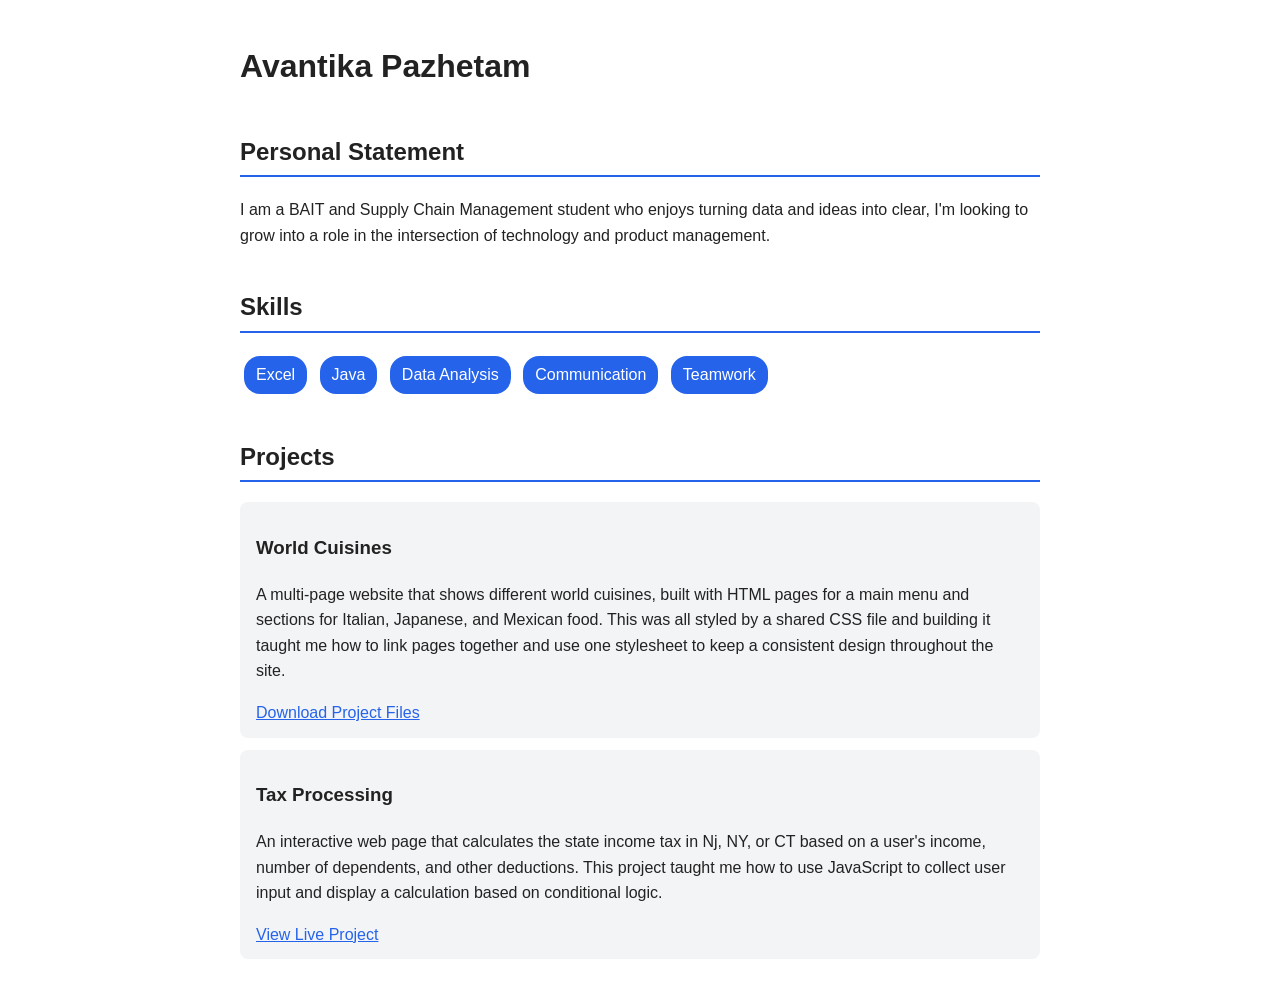
<file: index.html>
<!DOCTYPE html>
<html lang="en">
<head>
  <meta charset="UTF-8">
  <meta name="viewport" content="width=device-width, initial-scale=1">
  <title>Avantika Pazhetam | Portfolio</title>
  <style>
    body { font-family: Arial, sans-serif; max-width: 800px; margin: 0 auto; padding: 20px; line-height: 1.6; color: #222; }
    h1 { margin-bottom: 0; }
    h2 { border-bottom: 2px solid #2563eb; padding-bottom: 4px; margin-top: 40px; }
    .skills span { display: inline-block; background: #2563eb; color: #fff; padding: 6px 12px; margin: 4px; border-radius: 16px; }
    .project { background: #f3f4f6; padding: 12px 16px; border-radius: 8px; margin-bottom: 12px; }
    a { color: #2563eb; }
  </style>
</head>
<body>

  <h1>Avantika Pazhetam</h1>

  <h2>Personal Statement</h2>
  <p>I am a BAIT and Supply Chain Management student who enjoys turning data and ideas into clear, I'm looking to grow into a role in the intersection of technology and product management.</p>

  <h2>Skills</h2>
  <div class="skills">
    <span>Excel</span>
    <span>Java</span>
    <span>Data Analysis</span>
    <span>Communication</span>
    <span>Teamwork</span>
  </div>

  <h2>Projects</h2>

  <div class="project">
    <h3>World Cuisines</h3>
    <p>A multi-page website that shows different world cuisines, built with HTML pages for a main menu and sections for Italian, Japanese, and Mexican food. This was all styled by a shared CSS file and building it taught me how to link pages together and use one stylesheet to keep a consistent design throughout the site.</p>
    <a href="WorldCuisines.zip" download>Download Project Files</a>
  </div>

  <div class="project">
    <h3>Tax Processing</h3>
    <p>An interactive web page that calculates the state income tax in Nj, NY, or CT based on a user's income, number of dependents, and other deductions. This project taught me how to use JavaScript to collect user input and display a calculation based on conditional logic.</p>
    <a href="TaxProcessing.html">View Live Project</a>
  </div>

</body>
</html>
</file>
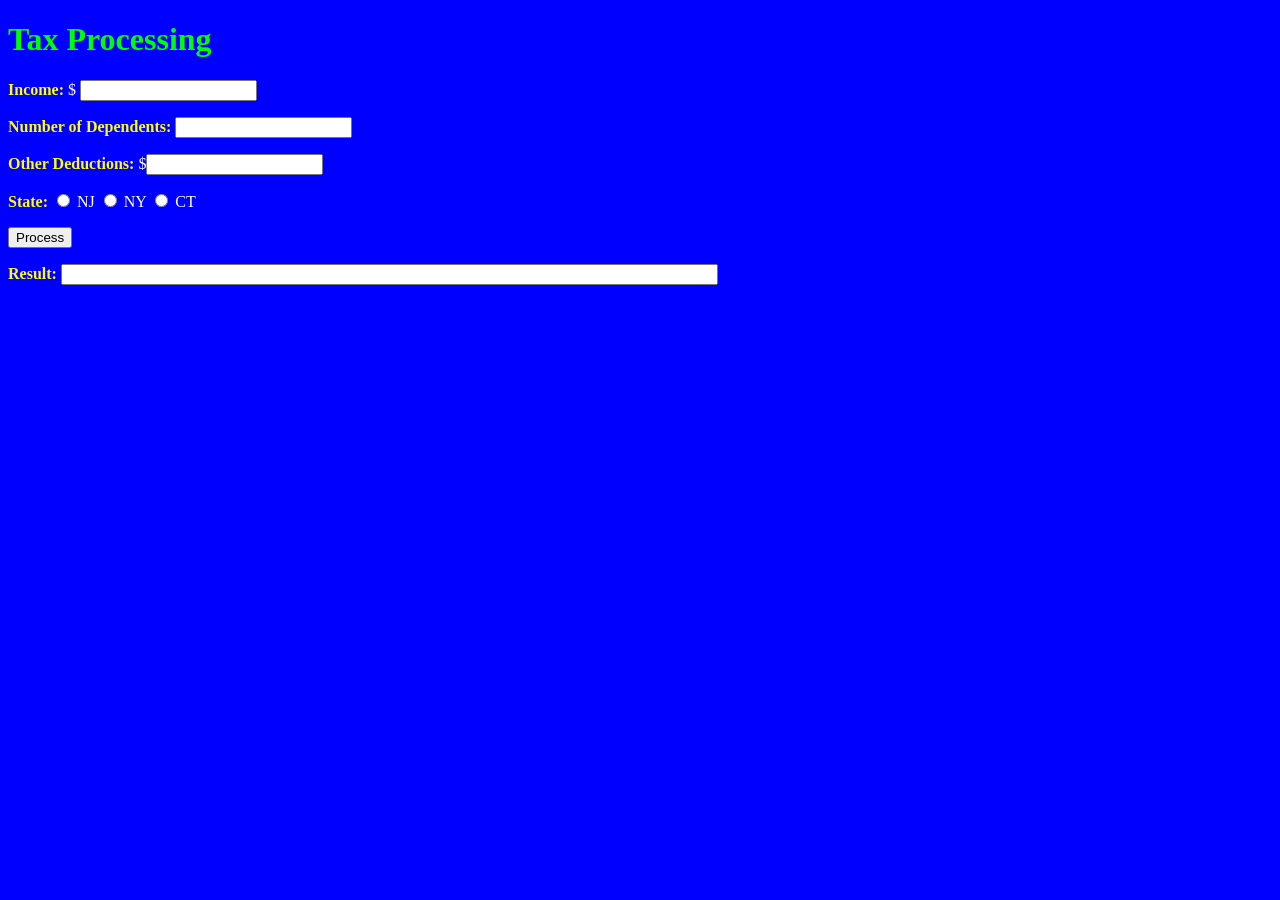
<file: TaxProcessing.html>
<!DOCTYPE html>
<html>
    <head>
        <meta charset="UTF-8">
        <title> CSS </title>
        <!--Avantika Pazhetam | Section: 06-->
        <!--On my honor, I have neither received nor given any unauthorized assistance on this assignment.-->

        <style>
            body {
                background-color: blue;
            }
        </style>
    </head>

    <body>
            <h1 style="color: lime;">Tax Processing </h1>
            
            <p><b style="color: yellow;">Income: </b><span style="color: white;">$</span> <input type="text" id="incomeBox" onchange=''></p>
            <p><b style="color: yellow;">Number of Dependents:</b> <input type="text" id="dependentsBox" onchange=''></p>
            <p><b style="color: yellow;">Other Deductions: </b><span style="color: white;">$</span><input type="text" id="deductionsBox" onchange=''></p>

            <p><b style="color: yellow;">State:</b> 
                <input type="radio" name="state" id="radioNJ" value="NJ"> <span style="color: white;">NJ</span> 
                <input type="radio" name="state" id="radioNY" value="NY"> <span style="color: white;">NY</span>
                <input type="radio" name="state" id="radioCT" value="CT"> <span style="color: white;"> CT</span>
            </p>

            <p>
                <button onclick = '
                    var income = Number(incomeBox.value);
                    var dependents = Number(dependentsBox.value);
                    var deductions = Number(deductionsBox.value);

                    var stateValue = "";
                    if (radioNJ.checked) {
                        stateValue = radioNJ.value;
                    }
                    else if (radioNY.checked) {
                        stateValue = radioNY.value;
                    }
                    else if (radioCT.checked) {
                        stateValue = radioCT.value;
                    }

                    var deductionPerDependent = 2500;
                    var adjustedIncome = income - (dependents * deductionPerDependent) - deductions;

                    var taxRate;
                    if (stateValue == "NJ") {
                        taxRate = 0.07;
                    }
                    else if (stateValue == "NY") {
                        taxRate = 0.08;
                    }
                    else if (stateValue == "CT") {
                        taxRate = 0.05;
                    }

                    var taxOwed = adjustedIncome * taxRate;

                    resultBox.value = "The " + stateValue + " tax amount you owe based on your adjusted income of $" + adjustedIncome.toFixed(2) + " is: " + taxOwed.toFixed(2) + ".";

                    '>Process</button>
            </p>

            <p><b style="color: yellow;">Result:</b> <input type="text" id="resultBox" size="80" onchange=''></p>


    </body>
</file>
